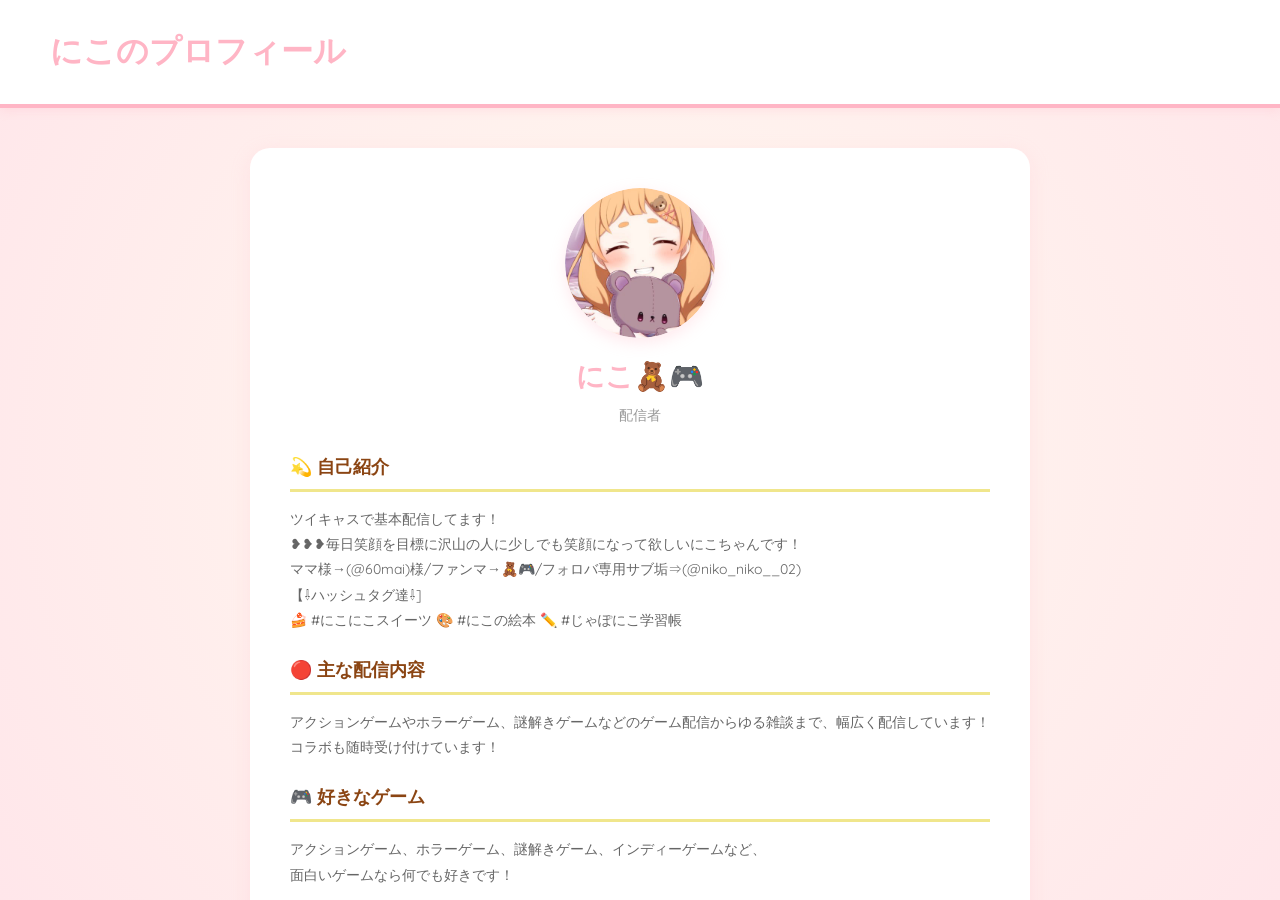
<file: index.html>
<!DOCTYPE html>
<html lang="ja">
<head>
    <meta charset="UTF-8">
    <meta name="viewport" content="width=device-width, initial-scale=1.0">
    <title>にこについて - にこのHP</title>
    <link href="https://fonts.googleapis.com/css2?family=Mochiy+Pop+One&family=Quicksand:wght@500;700&display=swap" rel="stylesheet">
    <style>
        :root {
            --niko-pink-light: #ffe6ea;
            --niko-pink: #ffb5c5;
            --niko-cream: #fffaf0;
            --niko-gold: #f0e68c;
            --niko-brown: #8b4513;
            --font-main: 'Mochiy+Pop One', sans-serif;
            --font-sub: 'Quicksand', sans-serif;
        }

        body, html {
            margin: 0; padding: 0; width: 100%; height: 100%;
            background-color: var(--niko-pink-light); color: var(--niko-brown);
            font-family: var(--font-main); 
            background-image: 
                radial-gradient(var(--niko-pink) 10%, transparent 11%),
                radial-gradient(var(--niko-pink) 10%, transparent 11%);
            background-size: 30px 30px;
            background-position: 0 0, 15px 15px;
        }

        .container {
            position: fixed; inset: 0; display: flex; flex-direction: column; z-index: 500;
            background: radial-gradient(circle, var(--niko-cream) 0%, var(--niko-pink-light) 100%);
        }

        header {
            display: flex; align-items: center; justify-content: space-between;
            padding: 30px 50px; background: #fff; box-shadow: 0 2px 10px rgba(255, 181, 197, 0.3);
            border-bottom: 4px solid var(--niko-pink);
        }

        header h1 {
            font-size: 32px; color: var(--niko-pink); margin: 0;
            text-shadow: 1px 1px 0 #fff;
        }

        header a {
            background: var(--niko-pink); color: #fff; padding: 10px 20px;
            border-radius: 20px; text-decoration: none; font-size: 14px;
            border: 2px solid var(--niko-cream); transition: 0.3s ease;
        }

        header a:hover {
            background: var(--niko-cream); color: var(--niko-pink);
        }

        main {
            flex: 1; overflow-y: auto; padding: 40px 50px;
        }

        .profile-container {
            background: #fff; padding: 40px; border-radius: 20px;
            box-shadow: 0 5px 20px rgba(255, 181, 197, 0.2);
            max-width: 700px; margin: 0 auto;
            animation: slideUp 0.6s ease-out;
        }

        .profile-header {
            text-align: center; margin-bottom: 30px;
        }

        .icon-circle { 
            width: 110px; height: 110px; border: 4px solid #fff; border-radius: 50%; padding: 8px; 
            background: rgba(255, 181, 197, 0.2); margin-bottom: 20px; display: flex; align-items: center; justify-content: center; position: relative; 
            box-shadow: 0 5px 15px rgba(255, 181, 197, 0.3);
            background-image: radial-gradient(#fff 20%, transparent 21%), radial-gradient(#fff 20%, transparent 21%);
            background-size: 15px 15px; background-position: 0 0, 7.5px 7.5px;
        }
        .icon-circle img { width: 80%; height: 80%; border-radius: 50%; background: #fff; object-fit: cover; }
        .app-label { font-size: 14px; letter-spacing: 1px; font-weight: 700; color: var(--niko-brown); text-align: center; }


        .profile-image {
            width: 110px; height: 110px; border: 4px solid #fff; border-radius: 50%; padding: 8px; 
            background: rgba(255, 181, 197, 0.2); margin-bottom: 20px; display: flex; align-items: center; justify-content: center; position: relative; 
            box-shadow: 0 5px 15px rgba(255, 181, 197, 0.3);
            background-image: radial-gradient(#fff 20%, transparent 21%), radial-gradient(#fff 20%, transparent 21%);
            background-size: 15px 15px; background-position: 0 0, 7.5px 7.5px;
        }

        .profile-icon-circle {
            width: 150px; height: 150px; border-radius: 50%; overflow: hidden;
            margin: 0 auto 20px; display: flex; align-items: center; justify-content: center;
            box-shadow: 0 5px 15px rgba(255, 181, 197, 0.3);
            background: rgba(255, 181, 197, 0.1);
        }
        .profile-icon-circle img {
            width: 100%; height: 100%; border-radius: 50%; object-fit: cover;
        }

        .profile-name {
            font-size: 28px; font-weight: 700; color: var(--niko-pink);
            margin: 0; text-shadow: 1px 1px 0 #fff;
        }

        .profile-sub {
            font-family: var(--font-sub); font-size: 14px; color: #999;
            margin: 10px 0 20px;
        }

        .profile-section {
            margin-bottom: 25px;
        }

        .section-title {
            font-size: 18px; font-weight: 700; color: var(--niko-brown);
            border-bottom: 3px solid var(--niko-gold); padding-bottom: 10px;
            margin-bottom: 15px;
        }

        .profile-content {
            font-family: var(--font-sub); font-size: 14px; color: #666;
            line-height: 1.8;
        }

        .profile-stats {
            display: grid; grid-template-columns: 1fr 1fr;
            gap: 15px; margin-top: 15px;
        }

        .stat-item {
            background: rgba(255, 181, 197, 0.1); padding: 15px;
            border-radius: 10px; text-align: center;
            border: 2px solid var(--niko-pink);
        }

        .stat-number {
            font-size: 24px; font-weight: 700; color: var(--niko-pink);
        }

        .stat-label {
            font-family: var(--font-sub); font-size: 12px; color: var(--niko-brown);
            margin-top: 5px;
        }

        .links {
            display: grid; grid-template-columns: 1fr 1fr;
            gap: 10px; margin-top: 20px;
        }

        .link-btn {
            background: var(--niko-pink); color: #fff; padding: 12px;
            border-radius: 10px; text-decoration: none; text-align: center;
            font-size: 12px; font-weight: 700; border: 2px solid var(--niko-cream);
            transition: 0.3s ease;
        }

        .link-btn:hover {
            background: var(--niko-cream); color: var(--niko-pink);
        }

        @keyframes slideUp {
            from { opacity: 0; transform: translateY(20px); }
            to { opacity: 1; transform: translateY(0); }
        }

        /* スクロールバー */
        main::-webkit-scrollbar { width: 8px; }
        main::-webkit-scrollbar-track { background: rgba(255, 181, 197, 0.1); border-radius: 10px; }
        main::-webkit-scrollbar-thumb { background: var(--niko-pink); border-radius: 10px; }
        main::-webkit-scrollbar-thumb:hover { background: var(--niko-brown); }
    </style>
</head>
<body>

    <div class="container">
        <header>
            <h1>にこのプロフィール</h1>
        </header>

        <main>
            <div class="profile-container">
                <div class="profile-header">
                    <div class="profile-icon-circle"><img src="images/にこ顔面.jpg" alt="にこ"></div>
                    <h2 class="profile-name">にこ🧸🎮</h2>
                    <p class="profile-sub">配信者</p>
                </div>

                <div class="profile-section">
                    <div class="section-title">💫 自己紹介</div>
                    <div class="profile-content">
                        ツイキャスで基本配信してます！<br>
                        ❥❥❥毎日笑顔を目標に沢山の人に少しでも笑顔になって欲しいにこちゃんです！<br> 
                        ママ様→(@60mai)様/ファンマ→🧸🎮/フォロバ専用サブ垢⇒(@niko_niko__02)<br>
                        【⇩ハッシュタグ達⇩] <br>
                        🍰 #にこにこスイーツ 🎨 #にこの絵本 ✏️ #じゃぽにこ学習帳
                    </div>
                </div>

                <div class="profile-section">
                    <div class="section-title">🔴 主な配信内容</div>
                    <div class="profile-content">
                        アクションゲームやホラーゲーム、謎解きゲームなどのゲーム配信からゆる雑談まで、幅広く配信しています！<br>
                        コラボも随時受け付けています！
                    </div>
                </div>

                <div class="profile-section">
                    <div class="section-title">🎮 好きなゲーム</div>
                    <div class="profile-content">
                        アクションゲーム、ホラーゲーム、謎解きゲーム、インディーゲームなど、<br>
                        面白いゲームなら何でも好きです！<br>
                    </div>
                </div>

                <div class="profile-section">
                    <div class="section-title">🎯 配信のこだわり</div>
                    <div class="profile-content">
                        常に笑顔で、楽しい雰囲気作りを心がけています。<br>
                        リスナーさんの<a href="chat_bot.html" target="_blank" rel="noopener noreferrer">コメント</a>を大切にして、一緒に盛り上げる配信を目指しています。<br>
                        初見さんも大歓迎です！気軽にコメントしてね😊✨
                    </div>
                </div>

                <div class="profile-section">
                    <div class="section-title">🔗 各種リンク</div>
                    <div class="links">
                        <a href="https://x.com/niko01_kuma?s=20" class="link-btn">X（旧ツイッター）</a>
                        <a href="https://twitcasting.tv/niko01_kuma" class="link-btn">配信サイト（ツイキャス）</a>
                        <a href="https://www.youtube.com/@niko_mohu" class="link-btn">YouTube</a>
                        <a href="https://nikonikotai.booth.pm" class="link-btn">Booth</a>
                        <a href="https://forms.gle/uJgKzpabLvbBYweV7" class="link-btn">総合お問い合わせ先</a>
                    </div>
                </div>
            </div>
        </main>
    </div>

</body>
</html>
</file>
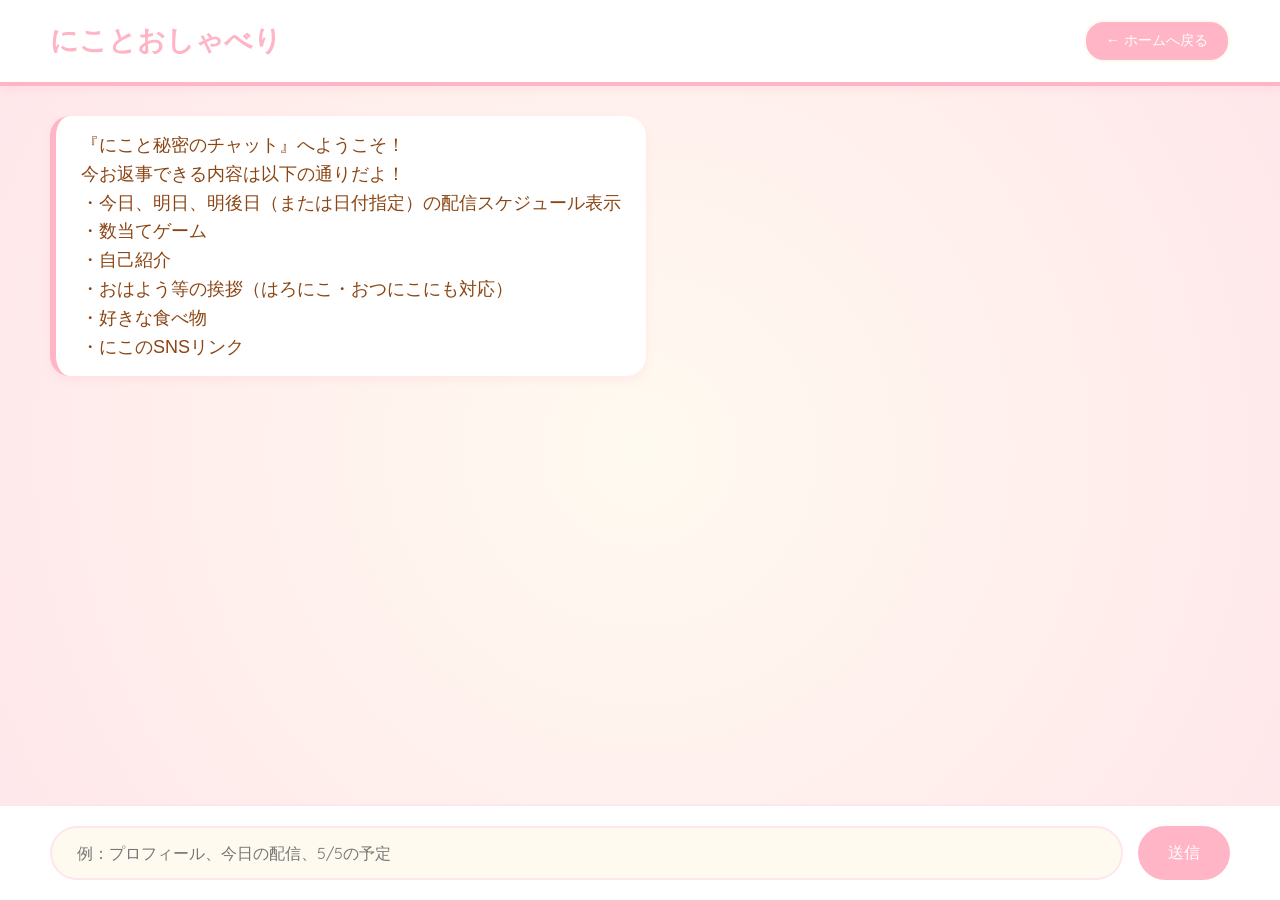
<file: chat_bot.html>
<!DOCTYPE html>
<html lang="ja">
<head>
    <meta charset="UTF-8">
    <meta name="viewport" content="width=device-width, initial-scale=1.0">
    <title>チャットボット - にこのHP</title>
    <link href="https://fonts.googleapis.com/css2?family=Mochiy+Pop+One&family=Quicksand:wght@500;700&display=swap" rel="stylesheet">
    <style>
        :root {
            --niko-pink-light: #ffe6ea;
            --niko-pink: #ffb5c5;
            --niko-cream: #fffaf0;
            --niko-gold: #f0e68c;
            --niko-brown: #8b4513;
            --font-main: 'Mochiy+Pop One', sans-serif;
            --font-sub: 'Quicksand', sans-serif;
        }

        /* 全体の背景設定 */
        body, html {
            margin: 0; padding: 0; width: 100%; height: 100%;
            background-color: var(--niko-pink-light); color: var(--niko-brown);
            font-family: var(--font-main); 
            overflow: hidden; /* チャットエリア内でスクロールさせるため */
        }

        /* 共通コンテナ */
        .container {
            position: fixed; inset: 0; display: flex; flex-direction: column; z-index: 500;
            background: radial-gradient(circle, var(--niko-cream) 0%, var(--niko-pink-light) 100%);
        }

        /* ヘッダー：お知らせページのスタイルを完全継承 */
        header {
            display: flex; align-items: center; justify-content: space-between;
            padding: 20px 50px; background: #fff; box-shadow: 0 2px 10px rgba(255, 181, 197, 0.3);
            border-bottom: 4px solid var(--niko-pink);
            z-index: 10;
        }

        header h1 {
            font-size: 28px; color: var(--niko-pink); margin: 0;
            text-shadow: 1px 1px 0 #fff;
        }

        header a {
            background: var(--niko-pink); color: #fff; padding: 10px 20px;
            border-radius: 20px; text-decoration: none; font-size: 14px;
            border: 2px solid var(--niko-cream); transition: 0.3s ease;
        }

        header a:hover {
            background: var(--niko-cream); color: var(--niko-pink);
        }

        /* チャットエリアのレイアウト */
        main {
            flex: 1; position: relative; display: flex; flex-direction: column; overflow: hidden;
        }

        /* キャラクター背景 */
        #character-bg {
            position: absolute; top: 0; left: 0; width: 100%; height: 100%;
            object-fit: cover; z-index: 1; opacity: 0.6; /* 文字を読みやすくするため少し薄く */
        }

        /* メッセージ表示部 */
        #messages {
            flex: 1; position: relative; z-index: 2;
            padding: 30px 50px; overflow-y: auto;
            display: flex; flex-direction: column; gap: 15px;
        }

        /* 吹き出しスタイル：にこのHP仕様 */
        .msg {
            padding: 15px 25px; border-radius: 20px; max-width: 70%;
            font-size: 18px; line-height: 1.6; box-shadow: 0 4px 10px rgba(255, 181, 197, 0.2);
            animation: slideIn 0.4s ease-out;
        }
        .bot { 
            background: #fff; align-self: flex-start; color: var(--niko-brown);
            border-left: 6px solid var(--niko-pink);
        }
        .user { 
            background: var(--niko-pink); align-self: flex-end; color: #fff; 
            font-family: var(--font-sub);
        }

        /* 入力エリア */
        #input-area {
            position: relative; z-index: 3;
            background: #fff; padding: 20px 50px;
            display: flex; gap: 15px; border-top: 2px solid var(--niko-pink-light);
        }
        input { 
            flex: 1; padding: 15px 25px; font-size: 16px; font-family: var(--font-sub);
            border: 2px solid var(--niko-pink-light); border-radius: 30px; outline: none;
            color: var(--niko-brown); background: var(--niko-cream);
        }
        input:focus { border-color: var(--niko-pink); }
        button { 
            background: var(--niko-pink); color: white; border: none; 
            padding: 0 30px; border-radius: 30px; cursor: pointer; 
            font-family: var(--font-main); font-size: 16px; transition: 0.3s;
        }
        button:hover { background: var(--niko-gold); color: var(--niko-brown); }

        /* アニメーション */
        @keyframes slideIn {
            from { opacity: 0; transform: translateY(10px); }
            to { opacity: 1; transform: translateY(0); }
        }

        /* スクロールバー */
        #messages::-webkit-scrollbar { width: 8px; }
        #messages::-webkit-scrollbar-track { background: transparent; }
        #messages::-webkit-scrollbar-thumb { background: var(--niko-pink); border-radius: 10px; }
    </style>
</head>
<body>

    <div class="container">
        <header>
            <h1>にことおしゃべり</h1>
            <a href="index.html">← ホームへ戻る</a>
        </header>

        <main>

            <div id="messages">
                <div class="msg bot">『にこと秘密のチャット』へようこそ！<br>
                    今お返事できる内容は以下の通りだよ！<br>
                    ・今日、明日、明後日（または日付指定）の配信スケジュール表示<br>
                    ・数当てゲーム<br>
                    ・自己紹介<br>
                    ・おはよう等の挨拶（はろにこ・おつにこにも対応）<br>
                    ・好きな食べ物<br>
                    ・にこのSNSリンク<br>
                </div>
            </div>
            
            <div id="input-area">
                <input type="text" id="user-input" placeholder="例：プロフィール、今日の配信、5/5の予定" autocomplete="off">
                <button onclick="chatProcess()">送信</button>
            </div>
        </main>
    </div>

<script>
    /* --- 1. データ設定 --- */
    const profileText = "名前：にこ🧸\n好きなこと：みんなとのおしゃべり、美味しいもの食べること！\n最強に可愛いホームページを作ってもらってご機嫌なんだ( *´꒳`*)";

    const scheduleData = {
        "2026-05-18": "21:00〜：月１のたくあんずコラボ配信",
        "2026-05-19": "23:00〜：ゆる雑",
        "2026-05-20": "22:00〜：よちよちエペ",
        "2026-05-21": "23:00〜：トモコレ配信",
        "2026-05-22": "23:00〜：ゆる雑",
        "2026-05-23": "xx:xx〜：おやすみ",
        "2026-05-24": "??:??~：ゲリラやるかも",
        
        "2026-05-25": "23:00〜：ゆる雑",
        "2026-05-26": "22:00〜：トモコレ",
        "2026-05-27": "23:00〜：ゆる雑",
        "2026-05-28": "23:00〜：エーペックス",
        "2026-05-29": "23:00〜：トモコレ",
        "2026-05-30": "23:00〜：エーペックス",
        "2026-05-31": "23:00〜：ゆる雑",

        "2026-06-01": "おやすみ",
        "2026-06-02": "23:00〜：ゆる雑",
        "2026-06-03": "22:00〜：ゆる雑",
        "2026-06-04": "23:00〜：エーペックス（コラボ）",
        "2026-06-05": "23:00〜：トモコレ",
        "2026-06-06": "23:00〜：ゆる雑",
        "2026-06-07": "22:00〜：とある方とコラボ配信",

    };

    const status = { hitgame_flg: false, hit_answer: null };

    /* --- 2. メイン処理 --- */
    function chatProcess() {
        const input = document.getElementById("user-input");
        const msgVal = input.value.trim();
        if(!msgVal) return;

        addMessage(msgVal, "user");
        input.value = "";

        const botMsgDiv = addMessage("考え中...", "bot");

        setTimeout(() => {
            handleLogic(msgVal, botMsgDiv);
        }, 800);
    }

    function handleLogic(message, msgElement) {
        let replyText = "";
        const dateMatch = message.match(/(\d{1,2})[月\/\-](\d{1,2})/);

        if (status.hitgame_flg) {
            const userNum = parseInt(message);
            if (isNaN(userNum)) {
                replyText = "半角数字で答えてほしいな！";
            } else if (userNum === status.hit_answer) {
                replyText = `正解！！答えは ${status.hit_answer} ！`;
                status.hitgame_flg = false;
            } else {
                replyText = userNum > status.hit_answer ? "小さい数字だよ〜" : "大きい数字だよ〜";
            }
        } 
        else {
            if (message.includes("プロフィール") || message.includes("自己紹介")) {
                replyText = profileText;
            }
            else if (dateMatch) {
                const m = dateMatch[1].padStart(2, '0');
                const d = dateMatch[2].padStart(2, '0');
                const key = `2026-${m}-${d}`;
                replyText = scheduleData[key] ? `${m}月${d}日の予定は、${scheduleData[key]} だよ！` : `${m}月${d}日はまだ予定がないみたい。`;
            }
            else if (message.includes("今日") && message.includes("配信") || message.includes("今日") && message.includes("スケジュール") || message.includes("今日") && message.includes("予定")) {
                const todayKey = getFormattedDate(new Date());
                replyText = scheduleData[todayKey] ? `今日の予定は ${scheduleData[todayKey]} だよ！` : "今日はのんびりする予定だよ〜( *´꒳`*)";
            }
            else if (message.includes("明日") && message.includes("配信") || message.includes("明日") && message.includes("スケジュール") || message.includes("明日") && message.includes("予定")) {
                const tomorrow = new Date();
                tomorrow.setDate(tomorrow.getDate() + 1);
                const key = getFormattedDate(tomorrow);
                replyText = scheduleData[key] ? `明日の予定は ${scheduleData[key]} だよ！` : "明日の予定はまだ決まってないみたい。";
            }
            else if (message.includes("数当て")) {
                status.hit_answer = Math.floor(Math.random() * 100) + 1;
                status.hitgame_flg = true;
                replyText = "1〜100の間で数字を当ててみて！";
            }
            else if (message.includes("大バカ")) {
                replyText = "大バカじゃない！にこはちょっとバカなだけ！";

            //追加実装内容
            } else if (message.includes("好きな食べ物")) {
                replyText = "にこは甘いものが大好き！特にイチゴのショートケーキは最高だよ🍰🍓";

            } else if (message.includes("おはよう") || message.includes("おはよ")) {
                replyText = "おはよう！今日も一緒に楽しい時間を過ごそうね😊";

            } else if (message.includes("こんにちは")) {
                replyText = "こんにちは！午後は何をするのかな〜？";

            } else if (message.includes("こんばんは")) {
                replyText = "こんばんは！夜も一緒に楽しもうね🌙";

            } else if (message.includes("はろにこ")) {
                const todayKey = getFormattedDate(new Date());
                replyText = scheduleData[todayKey] ? "はろにこ！" + "\n" + `今日の予定は ${scheduleData[todayKey]} だよ！` : "はろにこ！今日の配信はまだ未定だよ〜！";
            
            } else if (message.includes("おつにこ")) {
                replyText = "おつにこ！今日も頑張ったね！";

            }else if (message.includes("Twitter") || message.includes("X") || message.includes("ツイッター") || message.includes("ついったー") || message.includes("x")) {
                replyText = "にこのX（旧Twitter）はこれだよ！\nhttps://x.com/niko01_kuma?s=20";

            }else if (message.includes("配信サイト") || message.includes("ツイキャス") || message.includes("ついきゃす")) {
                replyText = "にこの配信サイト（ツイキャス）はこれだよ！\nhttps://twitcasting.tv/niko01_kuma";

            }else if (message.includes("YouTube") || message.includes("ユーチューブ") || message.includes("ゆーちゅーぶ")) {
                replyText = "にこのYouTubeはこれだよ！\nhttps://www.youtube.com/@niko_mohu";

            }else if (message.includes("まいえんじぇる") && message.includes("マイエンジェル")) {
                replyText = "それはたおたおさん！";

            } else {
                replyText = "ごめんね、まだその質問には答えられないんだ...！";
            }
        }

        msgElement.innerText = replyText;
        const area = document.getElementById("messages");
        area.scrollTop = area.scrollHeight;
    }

    function getFormattedDate(dateObj) {
        const y = dateObj.getFullYear();
        const m = String(dateObj.getMonth() + 1).padStart(2, '0');
        const d = String(dateObj.getDate()).padStart(2, '0');
        return `${y}-${m}-${d}`;
    }

    function addMessage(text, type) {
        const div = document.createElement("div");
        div.className = `msg ${type}`;
        div.innerText = text;
        const area = document.getElementById("messages");
        area.appendChild(div);
        area.scrollTop = area.scrollHeight;
        return div;
    }

    document.getElementById("user-input").addEventListener("keypress", (e) => {
        if (e.key === "Enter") chatProcess();
    });
</script>
</body>
</html>
</file>
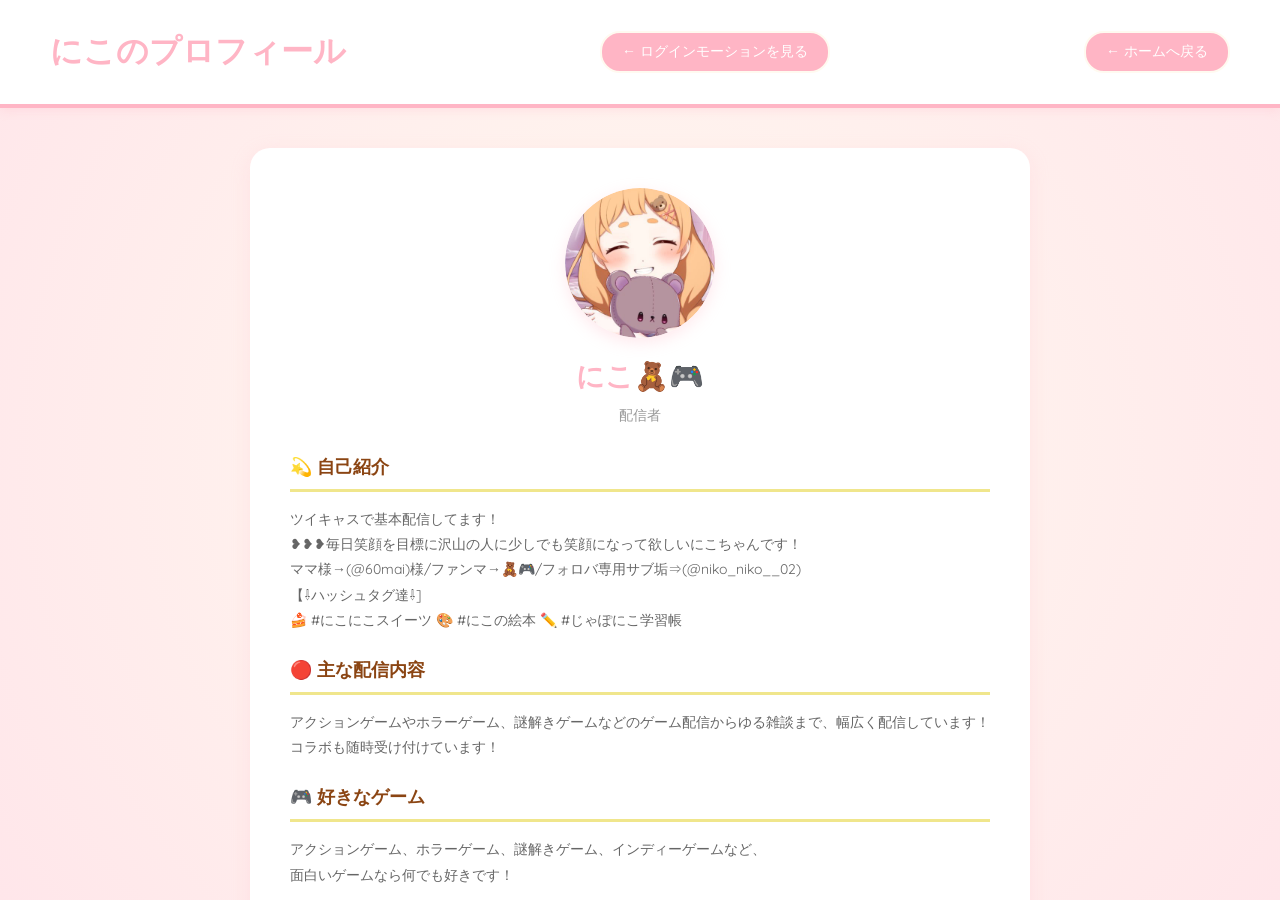
<file: profile.html>
<!DOCTYPE html>
<html lang="ja">
<head>
    <meta charset="UTF-8">
    <meta name="viewport" content="width=device-width, initial-scale=1.0">
    <title>にこについて - にこのHP</title>
    <link href="https://fonts.googleapis.com/css2?family=Mochiy+Pop+One&family=Quicksand:wght@500;700&display=swap" rel="stylesheet">
    <style>
        :root {
            --niko-pink-light: #ffe6ea;
            --niko-pink: #ffb5c5;
            --niko-cream: #fffaf0;
            --niko-gold: #f0e68c;
            --niko-brown: #8b4513;
            --font-main: 'Mochiy+Pop One', sans-serif;
            --font-sub: 'Quicksand', sans-serif;
        }

        body, html {
            margin: 0; padding: 0; width: 100%; height: 100%;
            background-color: var(--niko-pink-light); color: var(--niko-brown);
            font-family: var(--font-main); 
            background-image: 
                radial-gradient(var(--niko-pink) 10%, transparent 11%),
                radial-gradient(var(--niko-pink) 10%, transparent 11%);
            background-size: 30px 30px;
            background-position: 0 0, 15px 15px;
        }

        .container {
            position: fixed; inset: 0; display: flex; flex-direction: column; z-index: 500;
            background: radial-gradient(circle, var(--niko-cream) 0%, var(--niko-pink-light) 100%);
        }

        header {
            display: flex; align-items: center; justify-content: space-between;
            padding: 30px 50px; background: #fff; box-shadow: 0 2px 10px rgba(255, 181, 197, 0.3);
            border-bottom: 4px solid var(--niko-pink);
        }

        header h1 {
            font-size: 32px; color: var(--niko-pink); margin: 0;
            text-shadow: 1px 1px 0 #fff;
        }

        header a {
            background: var(--niko-pink); color: #fff; padding: 10px 20px;
            border-radius: 20px; text-decoration: none; font-size: 14px;
            border: 2px solid var(--niko-cream); transition: 0.3s ease;
        }

        header a:hover {
            background: var(--niko-cream); color: var(--niko-pink);
        }

        main {
            flex: 1; overflow-y: auto; padding: 40px 50px;
        }

        .profile-container {
            background: #fff; padding: 40px; border-radius: 20px;
            box-shadow: 0 5px 20px rgba(255, 181, 197, 0.2);
            max-width: 700px; margin: 0 auto;
            animation: slideUp 0.6s ease-out;
        }

        .profile-header {
            text-align: center; margin-bottom: 30px;
        }

        .icon-circle { 
            width: 110px; height: 110px; border: 4px solid #fff; border-radius: 50%; padding: 8px; 
            background: rgba(255, 181, 197, 0.2); margin-bottom: 20px; display: flex; align-items: center; justify-content: center; position: relative; 
            box-shadow: 0 5px 15px rgba(255, 181, 197, 0.3);
            background-image: radial-gradient(#fff 20%, transparent 21%), radial-gradient(#fff 20%, transparent 21%);
            background-size: 15px 15px; background-position: 0 0, 7.5px 7.5px;
        }
        .icon-circle img { width: 80%; height: 80%; border-radius: 50%; background: #fff; object-fit: cover; }
        .app-label { font-size: 14px; letter-spacing: 1px; font-weight: 700; color: var(--niko-brown); text-align: center; }


        .profile-image {
            width: 110px; height: 110px; border: 4px solid #fff; border-radius: 50%; padding: 8px; 
            background: rgba(255, 181, 197, 0.2); margin-bottom: 20px; display: flex; align-items: center; justify-content: center; position: relative; 
            box-shadow: 0 5px 15px rgba(255, 181, 197, 0.3);
            background-image: radial-gradient(#fff 20%, transparent 21%), radial-gradient(#fff 20%, transparent 21%);
            background-size: 15px 15px; background-position: 0 0, 7.5px 7.5px;
        }

        .profile-icon-circle {
            width: 150px; height: 150px; border-radius: 50%; overflow: hidden;
            margin: 0 auto 20px; display: flex; align-items: center; justify-content: center;
            box-shadow: 0 5px 15px rgba(255, 181, 197, 0.3);
            background: rgba(255, 181, 197, 0.1);
        }
        .profile-icon-circle img {
            width: 100%; height: 100%; border-radius: 50%; object-fit: cover;
        }

        .profile-name {
            font-size: 28px; font-weight: 700; color: var(--niko-pink);
            margin: 0; text-shadow: 1px 1px 0 #fff;
        }

        .profile-sub {
            font-family: var(--font-sub); font-size: 14px; color: #999;
            margin: 10px 0 20px;
        }

        .profile-section {
            margin-bottom: 25px;
        }

        .section-title {
            font-size: 18px; font-weight: 700; color: var(--niko-brown);
            border-bottom: 3px solid var(--niko-gold); padding-bottom: 10px;
            margin-bottom: 15px;
        }

        .profile-content {
            font-family: var(--font-sub); font-size: 14px; color: #666;
            line-height: 1.8;
        }

        .profile-stats {
            display: grid; grid-template-columns: 1fr 1fr;
            gap: 15px; margin-top: 15px;
        }

        .stat-item {
            background: rgba(255, 181, 197, 0.1); padding: 15px;
            border-radius: 10px; text-align: center;
            border: 2px solid var(--niko-pink);
        }

        .stat-number {
            font-size: 24px; font-weight: 700; color: var(--niko-pink);
        }

        .stat-label {
            font-family: var(--font-sub); font-size: 12px; color: var(--niko-brown);
            margin-top: 5px;
        }

        .links {
            display: grid; grid-template-columns: 1fr 1fr;
            gap: 10px; margin-top: 20px;
        }

        .link-btn {
            background: var(--niko-pink); color: #fff; padding: 12px;
            border-radius: 10px; text-decoration: none; text-align: center;
            font-size: 12px; font-weight: 700; border: 2px solid var(--niko-cream);
            transition: 0.3s ease;
        }

        .link-btn:hover {
            background: var(--niko-cream); color: var(--niko-pink);
        }

        @keyframes slideUp {
            from { opacity: 0; transform: translateY(20px); }
            to { opacity: 1; transform: translateY(0); }
        }

        /* スクロールバー */
        main::-webkit-scrollbar { width: 8px; }
        main::-webkit-scrollbar-track { background: rgba(255, 181, 197, 0.1); border-radius: 10px; }
        main::-webkit-scrollbar-thumb { background: var(--niko-pink); border-radius: 10px; }
        main::-webkit-scrollbar-thumb:hover { background: var(--niko-brown); }
    </style>
</head>
<body>

    <div class="container">
        <header>
            <h1>にこのプロフィール</h1>
            <a href="login.html">← ログインモーションを見る</a>
            <a href="index.html">← ホームへ戻る</a>
        </header>

        <main>
            <div class="profile-container">
                <div class="profile-header">
                    <div class="profile-icon-circle"><img src="images/にこ顔面.jpg" alt="にこ"></div>
                    <h2 class="profile-name">にこ🧸🎮</h2>
                    <p class="profile-sub">配信者</p>
                </div>

                <div class="profile-section">
                    <div class="section-title">💫 自己紹介</div>
                    <div class="profile-content">
                        ツイキャスで基本配信してます！<br>
                        ❥❥❥毎日笑顔を目標に沢山の人に少しでも笑顔になって欲しいにこちゃんです！<br> 
                        ママ様→(@60mai)様/ファンマ→🧸🎮/フォロバ専用サブ垢⇒(@niko_niko__02)<br>
                        【⇩ハッシュタグ達⇩] <br>
                        🍰 #にこにこスイーツ 🎨 #にこの絵本 ✏️ #じゃぽにこ学習帳
                    </div>
                </div>

                <div class="profile-section">
                    <div class="section-title">🔴 主な配信内容</div>
                    <div class="profile-content">
                        アクションゲームやホラーゲーム、謎解きゲームなどのゲーム配信からゆる雑談まで、幅広く配信しています！<br>
                        コラボも随時受け付けています！
                    </div>
                </div>

                <div class="profile-section">
                    <div class="section-title">🎮 好きなゲーム</div>
                    <div class="profile-content">
                        アクションゲーム、ホラーゲーム、謎解きゲーム、インディーゲームなど、<br>
                        面白いゲームなら何でも好きです！<br>
                    </div>
                </div>

                <div class="profile-section">
                    <div class="section-title">🎯 配信のこだわり</div>
                    <div class="profile-content">
                        常に笑顔で、楽しい雰囲気作りを心がけています。<br>
                        リスナーさんの<a href="chat_bot.html" target="_blank" rel="noopener noreferrer">コメント</a>を大切にして、一緒に盛り上げる配信を目指しています。<br>
                        初見さんも大歓迎です！気軽にコメントしてね😊✨
                    </div>
                </div>

                <div class="profile-section">
                    <div class="section-title">🔗 各種リンク</div>
                    <div class="links">
                        <a href="https://x.com/niko01_kuma?s=20" class="link-btn">X（旧ツイッター）</a>
                        <a href="https://twitcasting.tv/niko01_kuma" class="link-btn">配信サイト（ツイキャス）</a>
                        <a href="https://www.youtube.com/@niko_mohu" class="link-btn">YouTube</a>
                        <a href="https://nikonikotai.booth.pm" class="link-btn">Booth</a>
                        <a href="https://forms.gle/uJgKzpabLvbBYweV7" class="link-btn">総合お問い合わせ先</a>
                    </div>
                </div>
            </div>
        </main>
    </div>

</body>
</html>
</file>
